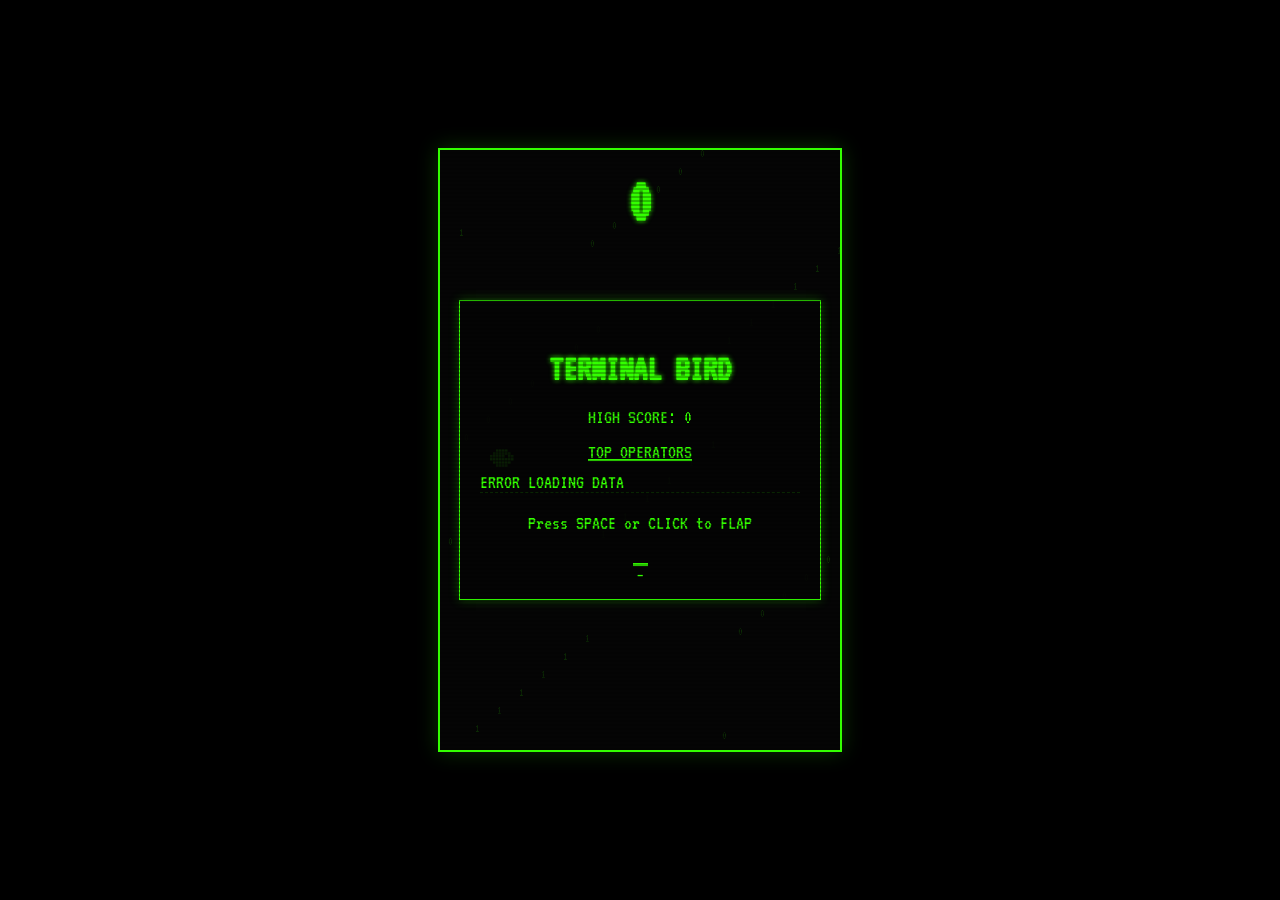
<file: index.html>
<!DOCTYPE html>
<html lang="en">
<head>
    <meta charset="UTF-8">
    <meta name="viewport" content="width=device-width, initial-scale=1.0">
    <title>8-Bit Terminal Bird</title>
    <link rel="stylesheet" href="style.css">
    <link href="https://fonts.googleapis.com/css2?family=VT323&display=swap" rel="stylesheet">
</head>
<body>
    <div id="game-container">
        <canvas id="gameCanvas" width="400" height="600"></canvas>
        <div id="ui-layer">
            <h1 id="score-display">0</h1>
            
            <div id="start-screen" class="screen">
                <h2>TERMINAL BIRD</h2>
                <p>HIGH SCORE: <span id="start-high-score">0</span></p>
                <div id="start-leaderboard">
                    <p style="text-decoration: underline; margin-top: 15px;">TOP OPERATORS</p>
                    <ul id="leaderboard-list" class="leaderboard-list">
                        <li>LOADING DATA...</li>
                    </ul>
                </div>
                <p style="margin-top: 20px;">Press SPACE or CLICK to FLAP</p>
                <div class="blinking-cursor">_</div>
            </div>

            <div id="initials-screen" class="screen hidden">
                <h2>NEW HIGH SCORE!</h2>
                <p>SCORE: <span id="new-high-score-display">0</span></p>
                <p>ENTER FIRST NAME:</p>
                <input id="initials-input" type="text" maxlength="15" autocomplete="off" spellcheck="false" placeholder="NAME" />
                <p style="font-size: 16px; margin-top: 15px;">Press ENTER to submit</p>
                <div id="upload-status" style="font-size: 14px; margin-top: 10px; color: yellow;"></div>
            </div>

            <div id="game-over-screen" class="screen hidden">
                <h2>GAME OVER</h2>
                <p>SCORE: <span id="final-score">0</span></p>
                <p>LOCAL HIGH SCORE: <span id="game-over-high-score">0</span></p>
                <p style="margin-top: 20px;">Press SPACE/CLICK to RESTART</p>
                <div class="blinking-cursor">_</div>
            </div>
        </div>
        <div class="scanlines"></div>
    </div>
    <script src="game.js"></script>
</body>
</html>
</file>
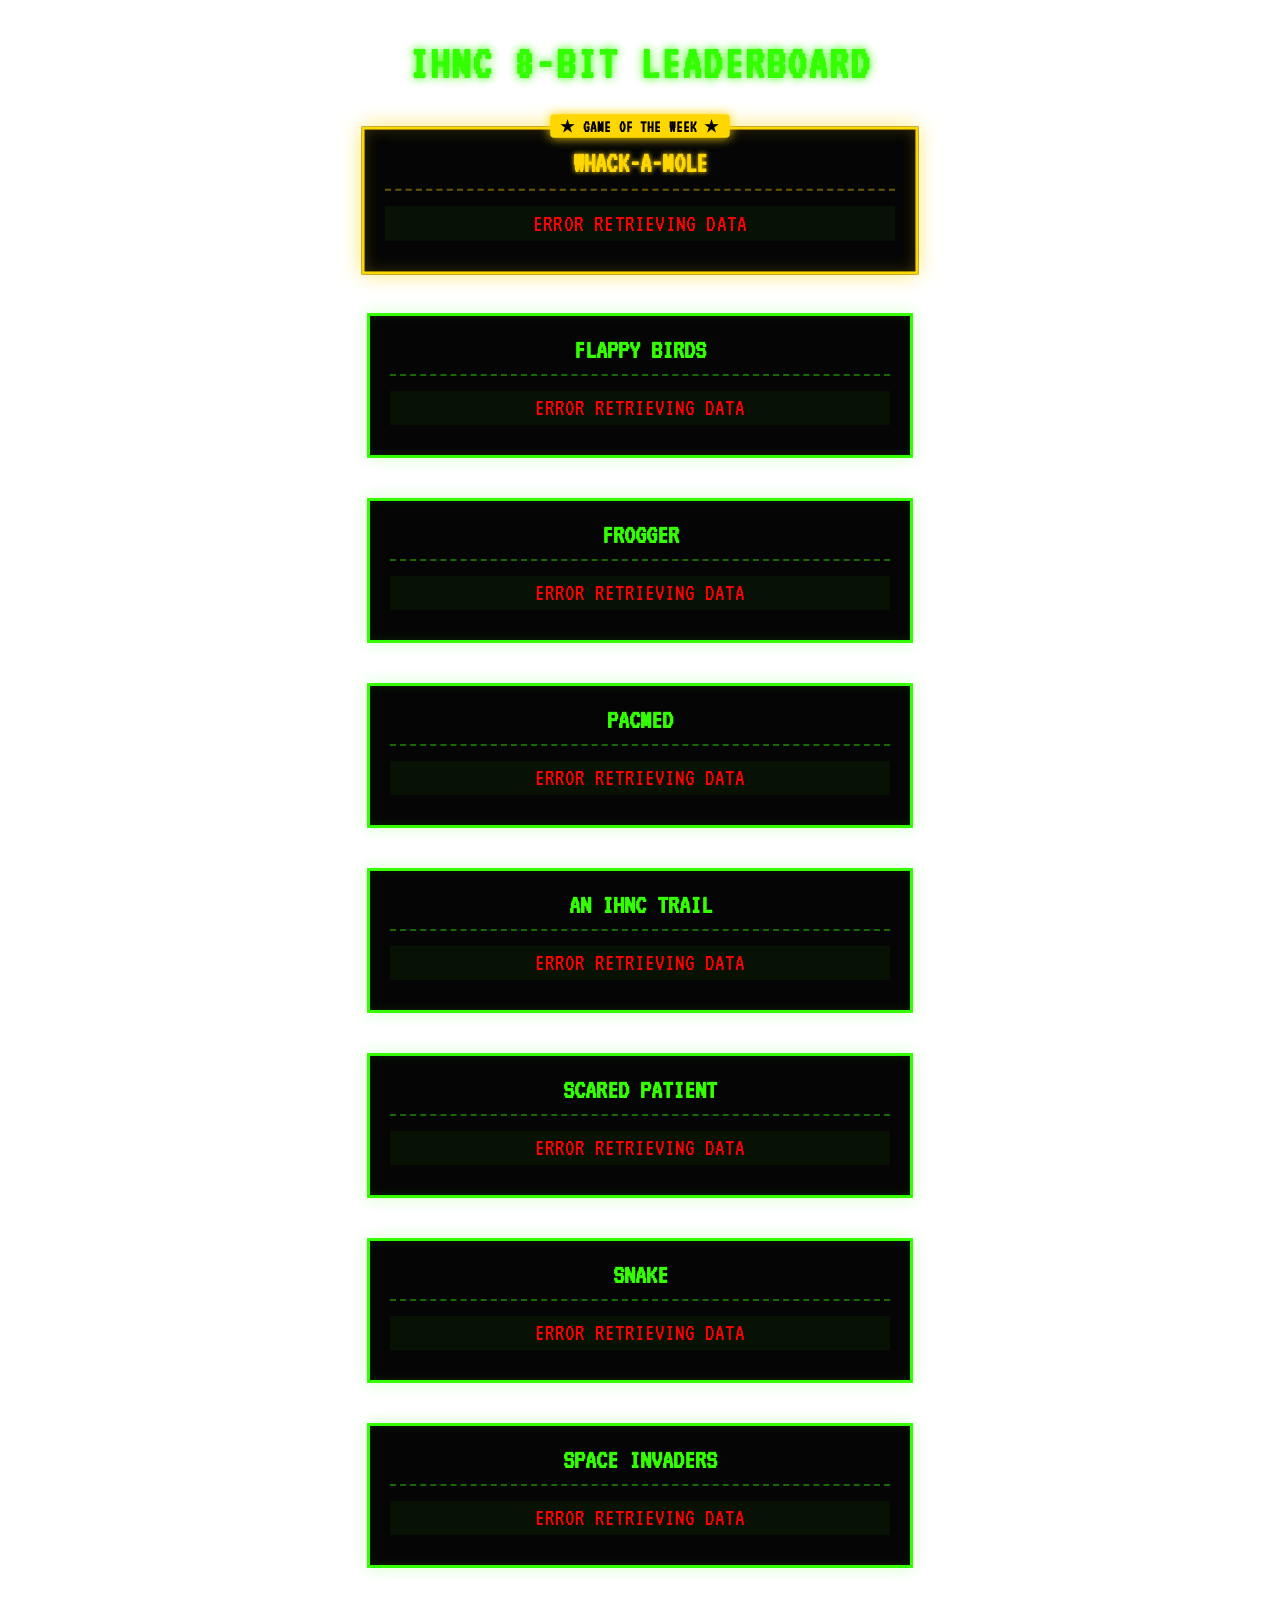
<file: global_scoreboard.html>
<!DOCTYPE html>
<html lang="en">
<head>
    <meta charset="UTF-8">
    <meta name="viewport" content="width=device-width, initial-scale=1.0">
    <title>IHNC Global Scoreboard</title>
    <style>
        @import url('https://fonts.googleapis.com/css2?family=VT323&display=swap');

        body, html {
            margin: 0;
            padding: 20px;
            width: 100%;
            min-height: 100vh;
            background-color: transparent; /* Allows SharePoint bg to show */
            font-family: 'VT323', monospace;
            color: #33ff00;
            box-sizing: border-box;
        }

        .header {
            text-align: center;
            margin-bottom: 40px;
        }

        .header h1 {
            font-size: 48px;
            margin: 0;
            text-shadow: 0 0 10px #33ff00;
            text-transform: uppercase;
            letter-spacing: 2px;
        }

        .scoreboard-grid {
            display: flex;
            flex-direction: column;
            align-items: center;
            gap: 40px;
            width: 100%;
            padding-bottom: 40px;
        }

        .game-card {
            width: 100%;
            max-width: 500px;
            background-color: #050505;
            border: 3px solid #33ff00;
            box-shadow: 0 0 15px rgba(51, 255, 0, 0.2), inset 0 0 10px rgba(51, 255, 0, 0.1);
            padding: 20px;
            position: relative;
        }

        /* Game of the Week Highlighting */
        .game-card.highlight {
            order: -1;
            border-color: #ffd700;
            box-shadow: 0 0 20px rgba(255, 215, 0, 0.6), inset 0 0 15px rgba(255, 215, 0, 0.2);
            transform: scale(1.02);
            z-index: 10;
        }

        .highlight-badge {
            position: absolute;
            top: -15px;
            left: 50%;
            transform: translateX(-50%);
            background-color: #ffd700;
            color: #000;
            padding: 2px 10px;
            font-size: 16px;
            font-weight: bold;
            text-transform: uppercase;
            letter-spacing: 1px;
            border-radius: 4px;
            box-shadow: 0 0 10px #ffd700;
            white-space: nowrap;
        }

        .game-card-title {
            font-size: 28px;
            text-align: center;
            margin: 0 0 15px 0;
            text-transform: uppercase;
            border-bottom: 2px dashed rgba(51, 255, 0, 0.4);
            padding-bottom: 10px;
        }

        .game-card.highlight .game-card-title {
            text-shadow: 0 0 5px #ffd700;
            color: #ffd700;
            border-bottom-color: rgba(255, 215, 0, 0.4);
        }

        .score-list {
            list-style: none;
            padding: 0;
            margin: 0;
        }

        .score-list li {
            display: flex;
            justify-content: space-between;
            font-size: 24px;
            margin-bottom: 10px;
            background: rgba(51, 255, 0, 0.05);
            padding: 5px 10px;
        }

        .score-list li:nth-child(1) { color: #ffd700; border-left: 4px solid #ffd700; }
        .score-list li:nth-child(2) { color: #c0c0c0; border-left: 4px solid #c0c0c0; }
        .score-list li:nth-child(3) { color: #cd7f32; border-left: 4px solid #cd7f32; }

        .score-value {
            text-align: right;
        }

        .loading-text {
            text-align: center;
            font-size: 20px;
            animation: pulse 1.5s infinite;
            color: #33ff00;
            border: none !important;
            background: transparent !important;
        }

        @keyframes pulse {
            0%, 100% { opacity: 1; }
            50% { opacity: 0.3; }
        }

        /* 8-Bit Custom Scrollbar */
        ::-webkit-scrollbar {
            width: 12px;
        }
        ::-webkit-scrollbar-track {
            background: #050505;
            border-left: 2px solid #33ff00;
        }
        ::-webkit-scrollbar-thumb {
            background: #33ff00;
            border: 2px solid #050505;
        }
        ::-webkit-scrollbar-thumb:hover {
            background: #ffd700;
        }
    </style>
</head>
<body>

    <div class="header">
        <h1>IHNC 8-BIT LEADERBOARD</h1>
    </div>
    
    <div class="scoreboard-grid" id="scoreboard-grid">
        <!-- Cards will be injected here by JS -->
    </div>

    <script>
        // ==========================================
        // CONFIGURATION: EASY TO UPDATE EVERY WEEK!
        // ==========================================
        
        // 1. Set the exact name of the highlighted game this week
        const gameOfTheWeek = "Whack-A-Mole";
        
        // 2. List all the games you want to show on the board
        const gamesList = [
            "Flappy Birds", 
            "Frogger", 
            "PacMed", 
            "An IHNC Trail",
            "Scared Patient",
            "Snake",
            "Space Invaders",
            "Whack-A-Mole"
        ];
        
        // 3. Your Google Web App API URL
        const API_URL = "https://script.google.com/macros/s/AKfycbxEcmKfj9-Tg5K9QlM1-LXAwycNaplQNBtrELz_qQt5LDkL27BmfntC-RnmNatfJPKs/exec";
        
        // ==========================================

        const gridContainer = document.getElementById('scoreboard-grid');

        // Function to create the HTML shell for a game card
        function createGameCard(gameName) {
            const isHighlight = (gameName === gameOfTheWeek);
            
            const card = document.createElement('div');
            card.className = `game-card ${isHighlight ? 'highlight' : ''}`;
            card.id = `card-${gameName.replace(/\s+/g, '-')}`;

            let highlightHtml = '';
            if (isHighlight) {
                highlightHtml = `<div class="highlight-badge">★ GAME OF THE WEEK ★</div>`;
            }

            card.innerHTML = `
                ${highlightHtml}
                <h2 class="game-card-title">${gameName}</h2>
                <ul class="score-list" id="list-${gameName.replace(/\s+/g, '-')}">
                    <li class="loading-text">LOADING...</li>
                </ul>
            `;
            
            gridContainer.appendChild(card);
            return document.getElementById(`list-${gameName.replace(/\s+/g, '-')}`);
        }

        // Function to fetch data for ONE specific game and update its card
        async function fetchGameScores(gameName, listElement) {
            try {
                const response = await fetch(API_URL + "?game=" + encodeURIComponent(gameName));
                const data = await response.json();
                
                listElement.innerHTML = '';
                
                if (data.length === 0) {
                    listElement.innerHTML = '<li style="color:#33ff00; border:none; justify-content:center;">AWAITING FIRST OPERATOR</li>';
                } else {
                    data.forEach(entry => {
                        const li = document.createElement('li');
                        li.innerHTML = `<span>${entry.initials}</span> <span class="score-value">${entry.score}</span>`;
                        listElement.appendChild(li);
                    });
                }
            } catch (e) {
                listElement.innerHTML = '<li style="color:red; border:none; justify-content:center;">ERROR RETRIEVING DATA</li>';
            }
        }

        // Main function to build the board
        function initializeScoreboard() {
            gridContainer.innerHTML = ''; // Clear container
            
            // For each game, create its card, then fetch its data concurrently
            gamesList.forEach(game => {
                const listEl = createGameCard(game);
                fetchGameScores(game, listEl);
            });
        }

        // Boot it up!
        initializeScoreboard();

        // Refresh all scores automatically every 30 seconds
        setInterval(initializeScoreboard, 30000);
    </script>
</body>
</html>
</file>
<file: style.css>
:root {
    --terminal-green: #33ff00;
    --terminal-dark-green: #1a8000;
    --terminal-black: #050505;
}

body, html {
    margin: 0;
    padding: 0;
    width: 100%;
    height: 100%;
    background-color: #000;
    display: flex;
    justify-content: center;
    align-items: center;
    font-family: 'VT323', 'Courier New', Courier, monospace;
    color: var(--terminal-green);
    overflow: hidden;
}

#game-container {
    position: relative;
    width: 400px;
    height: 600px;
    box-shadow: 0 0 20px rgba(51, 255, 0, 0.2);
    border: 2px solid var(--terminal-green);
    background-color: var(--terminal-black);
}

canvas {
    display: block;
    width: 100%;
    height: 100%;
}

#ui-layer {
    position: absolute;
    top: 0;
    left: 0;
    width: 100%;
    height: 100%;
    pointer-events: none;
    display: flex;
    flex-direction: column;
    align-items: center;
}

#score-display {
    font-size: 64px;
    margin-top: 20px;
    margin-bottom: 0px;
    text-shadow: 0 0 5px var(--terminal-green);
    z-index: 10;
}

.screen {
    position: absolute;
    top: 50%;
    left: 50%;
    transform: translate(-50%, -50%);
    text-align: center;
    background-color: rgba(5, 5, 5, 0.9);
    padding: 20px;
    border: 1px solid var(--terminal-green);
    box-shadow: 0 0 10px rgba(51, 255, 0, 0.3);
    width: 80%;
    pointer-events: auto; /* Buttons / clicks could work here */
}

.screen h2 {
    font-size: 36px;
    margin-bottom: 20px;
    text-shadow: 0 0 5px var(--terminal-green);
}

.screen p {
    font-size: 20px;
    margin-bottom: 10px;
}

.hidden {
    display: none !important;
}

.blinking-cursor {
    display: inline-block;
    width: 15px;
    height: 3px;
    background-color: var(--terminal-green);
    animation: blink 1s step-end infinite;
    margin-top: 20px;
}

@keyframes blink {
    0%, 100% { opacity: 1; }
    50% { opacity: 0; }
}

.scanlines {
    position: absolute;
    top: 0;
    left: 0;
    width: 100%;
    height: 100%;
    background: linear-gradient(
        to bottom,
        rgba(255,255,255,0),
        rgba(255,255,255,0) 50%,
        rgba(0,0,0,0.25) 50%,
        rgba(0,0,0,0.25)
    );
    background-size: 100% 4px;
    pointer-events: none;
    z-index: 20;
}

#initials-input {
    background: transparent;
    border: none;
    border-bottom: 2px solid var(--terminal-green);
    color: var(--terminal-green);
    font-family: 'VT323', 'Courier New', Courier, monospace;
    font-size: 48px;
    text-align: center;
    width: 250px;
    text-transform: uppercase;
    outline: none;
    margin-top: 10px;
}

#initials-input::placeholder {
    color: rgba(51, 255, 0, 0.3);
}

.leaderboard-list {
    list-style: none;
    padding: 0;
    margin: 10px 0;
    text-align: left;
    font-size: 20px;
}

.leaderboard-list li {
    display: flex;
    justify-content: space-between;
    margin-bottom: 5px;
    border-bottom: 1px dashed rgba(51, 255, 0, 0.2);
}

.leaderboard-score {
    text-align: right;
}
</file>
